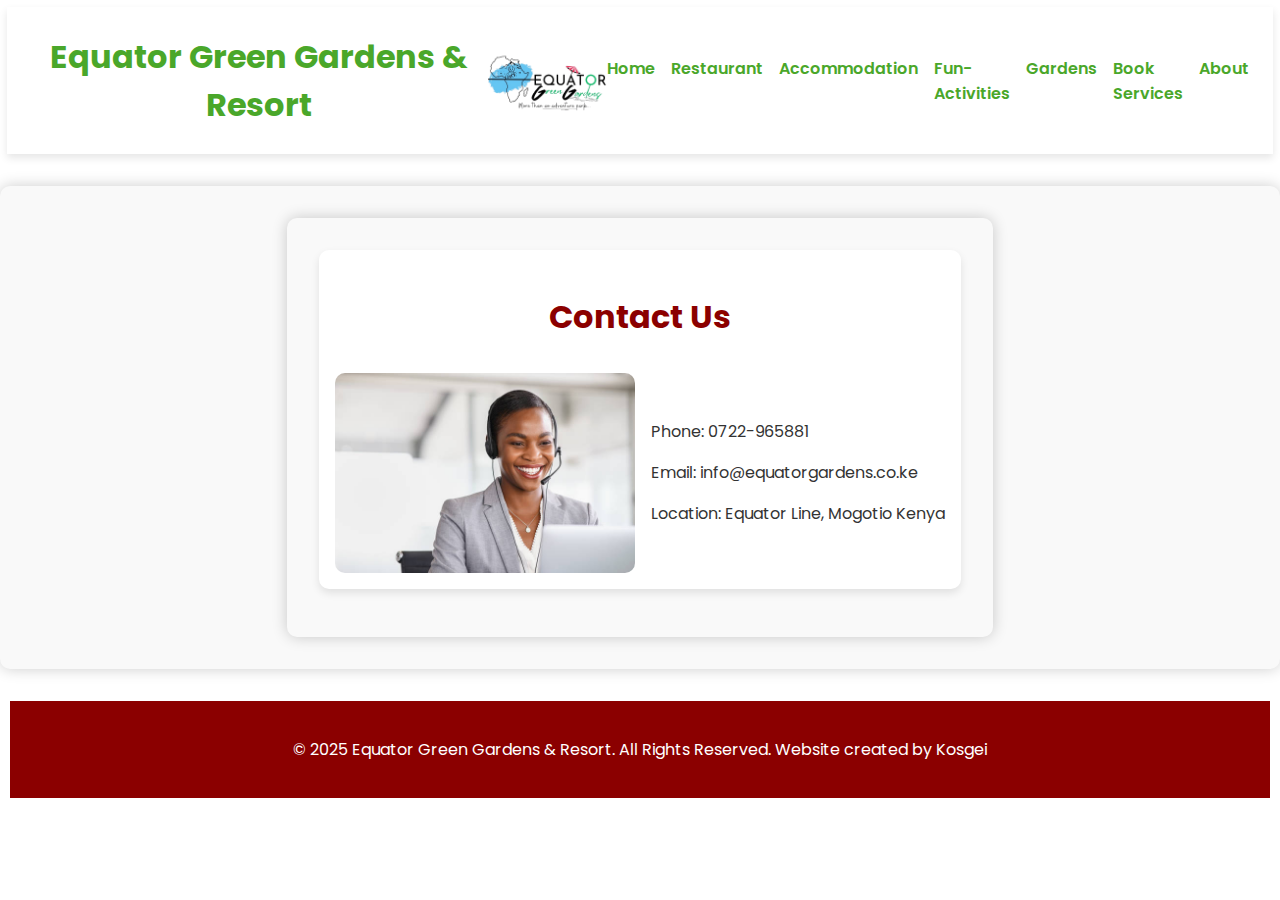
<file: about.html>
<!DOCTYPE html>
<html lang="en">
<head>
    <meta charset="UTF-8">
    <meta name="viewport" content="width=device-width, initial-scale=1.0">
    <meta name="description" content="Experience luxury at our modern hotel and resort.">
    <title>Hotel & Resort</title>
    <link rel="stylesheet" href="styles/style.css">
    <link href="https://fonts.googleapis.com/css2?family=Poppins:wght@300;400;600&display=swap" rel="stylesheet">
</head>
<body>
    <header>
        <div class="container1">
		<h1>Equator Green Gardens & Resort</h1>
            <img src="images/logo.png" alt="Logo" class="logo">
            <nav>
                <ul>
                    <li><a href="index.html">Home</a></li>
                    <li><a href="restaurant.html">Restaurant</a></li>
			<li><a href="accomodation.html">Accommodation</a></li>
                    <li><a href="activities.html">Fun-Activities</a></li>
		     <li><a href="gardens.html">Gardens</a></li>
			<li><a href="booking.html">Book Services</a></li>
                    <li><a href="about.html">About</a></li>
                </ul>
            </nav>
        </div>
    </header>
	
<section id="about-container">
        <div class="container">
             <section id="about">
        <h2>Contact Us</h2>
        <div class="section-content">
            <img src="images/contact.jpg" alt="Contact Us">
          <div class="contact-details"> <p><!--<img src="file:///C:/Users/User/Downloads/EQUATOR/WEBSITE/images/phone-icon.ico" alt="Phone Icon">--> Phone: 0722-965881</p> <p><!--<img src="file:///C:/Users/User/Downloads/EQUATOR/WEBSITE/images/email-icon.ico" alt="Email Icon">--> Email: info@equatorgardens.co.ke</p> <p><!--<img src="file:///C:/Users/User/Downloads/EQUATOR/WEBSITE/images/location-icon.ico" alt="Location Icon">--> Location: Equator Line, Mogotio Kenya</p> </div>
        </div>
        </div>
    </section>
            </section>
    <div class="divider"></div>

    <footer>
        <p>&copy; 2025 Equator Green Gardens & Resort. All Rights Reserved. Website created by Kosgei</p>
    </footer>
</body>
</html>
</file>
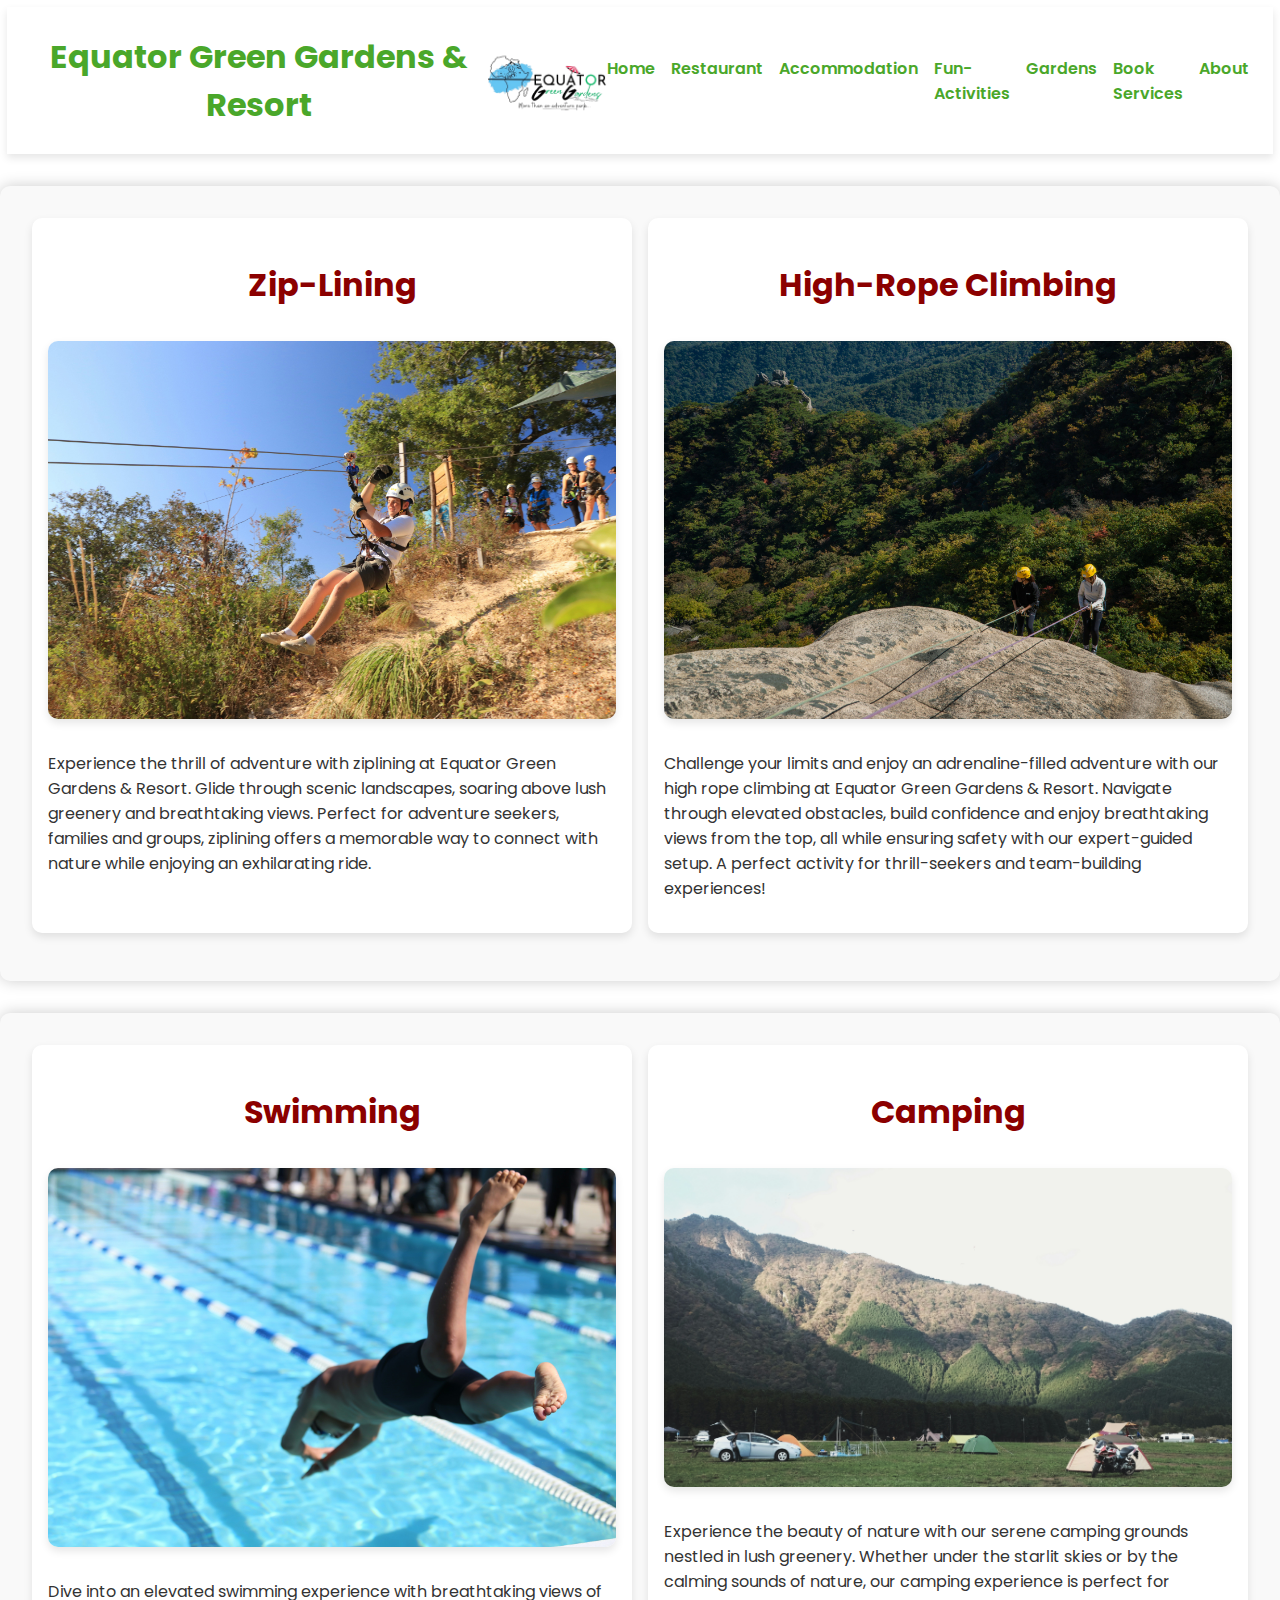
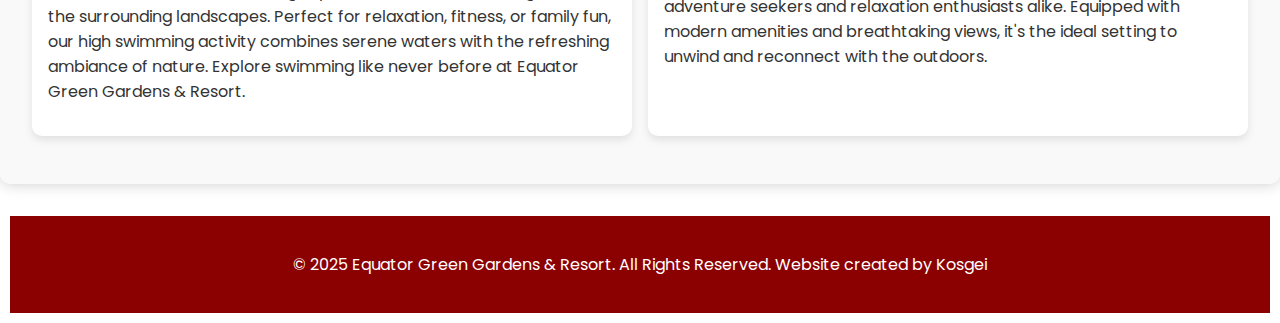
<file: activities.html>
<!DOCTYPE html>
<html lang="en">
<head>
    <meta charset="UTF-8">
    <meta name="viewport" content="width=device-width, initial-scale=1.0">
    <meta name="description" content="Experience luxury at our modern hotel and resort.">
    <title>Activities - Hotel & Resort</title>
    <link rel="stylesheet" href="styles/style.css">
    <link href="https://fonts.googleapis.com/css2?family=Poppins:wght@300;400;600&display=swap" rel="stylesheet">
</head>
<body>
    <header>
        <div class="container1">
            <h1>Equator Green Gardens & Resort</h1>
            <img src="images/logo.png" alt="Logo" class="logo">
            <nav>
                <ul>
                     <li><a href="index.html">Home</a></li>
                    <li><a href="restaurant.html">Restaurant</a></li>
			<li><a href="accomodation.html">Accommodation</a></li>
                    <li><a href="activities.html">Fun-Activities</a></li>
					 <li><a href="gardens.html">Gardens</a></li>
					<li><a href="booking.html">Book Services</a></li>
                    <li><a href="about.html">About</a></li>
                </ul>
            </nav>
        </div>
    </header>
<section id="activities-container">
    <section id="zipline">
        <h2>Zip-Lining</h2>
        <div class="section-content">
            <img src="images/ziplining.jpg" alt="Zipline">
            <p>Experience the thrill of adventure with ziplining at Equator Green Gardens & Resort. Glide through scenic landscapes, soaring above lush greenery and breathtaking views. Perfect for adventure seekers, families and groups, ziplining offers a memorable way to connect with nature while enjoying an exhilarating ride.</p>
        </div>
    </section>
    <section id="ropeclimb">
        <h2>High-Rope Climbing</h2>
        <div class="section-content">
            <img src="images/ropeclimb.jpg" alt="Ropeclimbing">
            <p>Challenge your limits and enjoy an adrenaline-filled adventure with our high rope climbing at Equator Green Gardens & Resort. Navigate through elevated obstacles, build confidence and enjoy breathtaking views from the top, all while ensuring safety with our expert-guided setup. A perfect activity for thrill-seekers and team-building experiences!</p>
        </div>
    </section>
</section>
 <div class="divider"></div>
 <section id="activities-container">
    <section id="zipline">
        <h2>Swimming</h2>
        <div class="section-content">
            <img src="images/swimming.jpg" alt="Swimming">
            <p>Dive into an elevated swimming experience with breathtaking views of the surrounding landscapes. Perfect for relaxation, fitness, or family fun, our high swimming activity combines serene waters with the refreshing ambiance of nature. Explore swimming like never before at Equator Green Gardens & Resort.</p>
        </div>
    </section>
    <section id="ropeclimb">
        <h2>Camping</h2>
        <div class="section-content">
            <img src="images/camping.jpg" alt="Camping">
            <p>Experience the beauty of nature with our serene camping grounds nestled in lush greenery. Whether under the starlit skies or by the calming sounds of nature, our camping experience is perfect for adventure seekers and relaxation enthusiasts alike. Equipped with modern amenities and breathtaking views, it's the ideal setting to unwind and reconnect with the outdoors.</p>
        </div>
    </section>
</section>
    <div class="divider"></div>
    <footer>
        <p>&copy; 2025 Equator Green Gardens & Resort. All Rights Reserved. Website created by Kosgei</p>
    </footer>
</body>
</html>
</file>
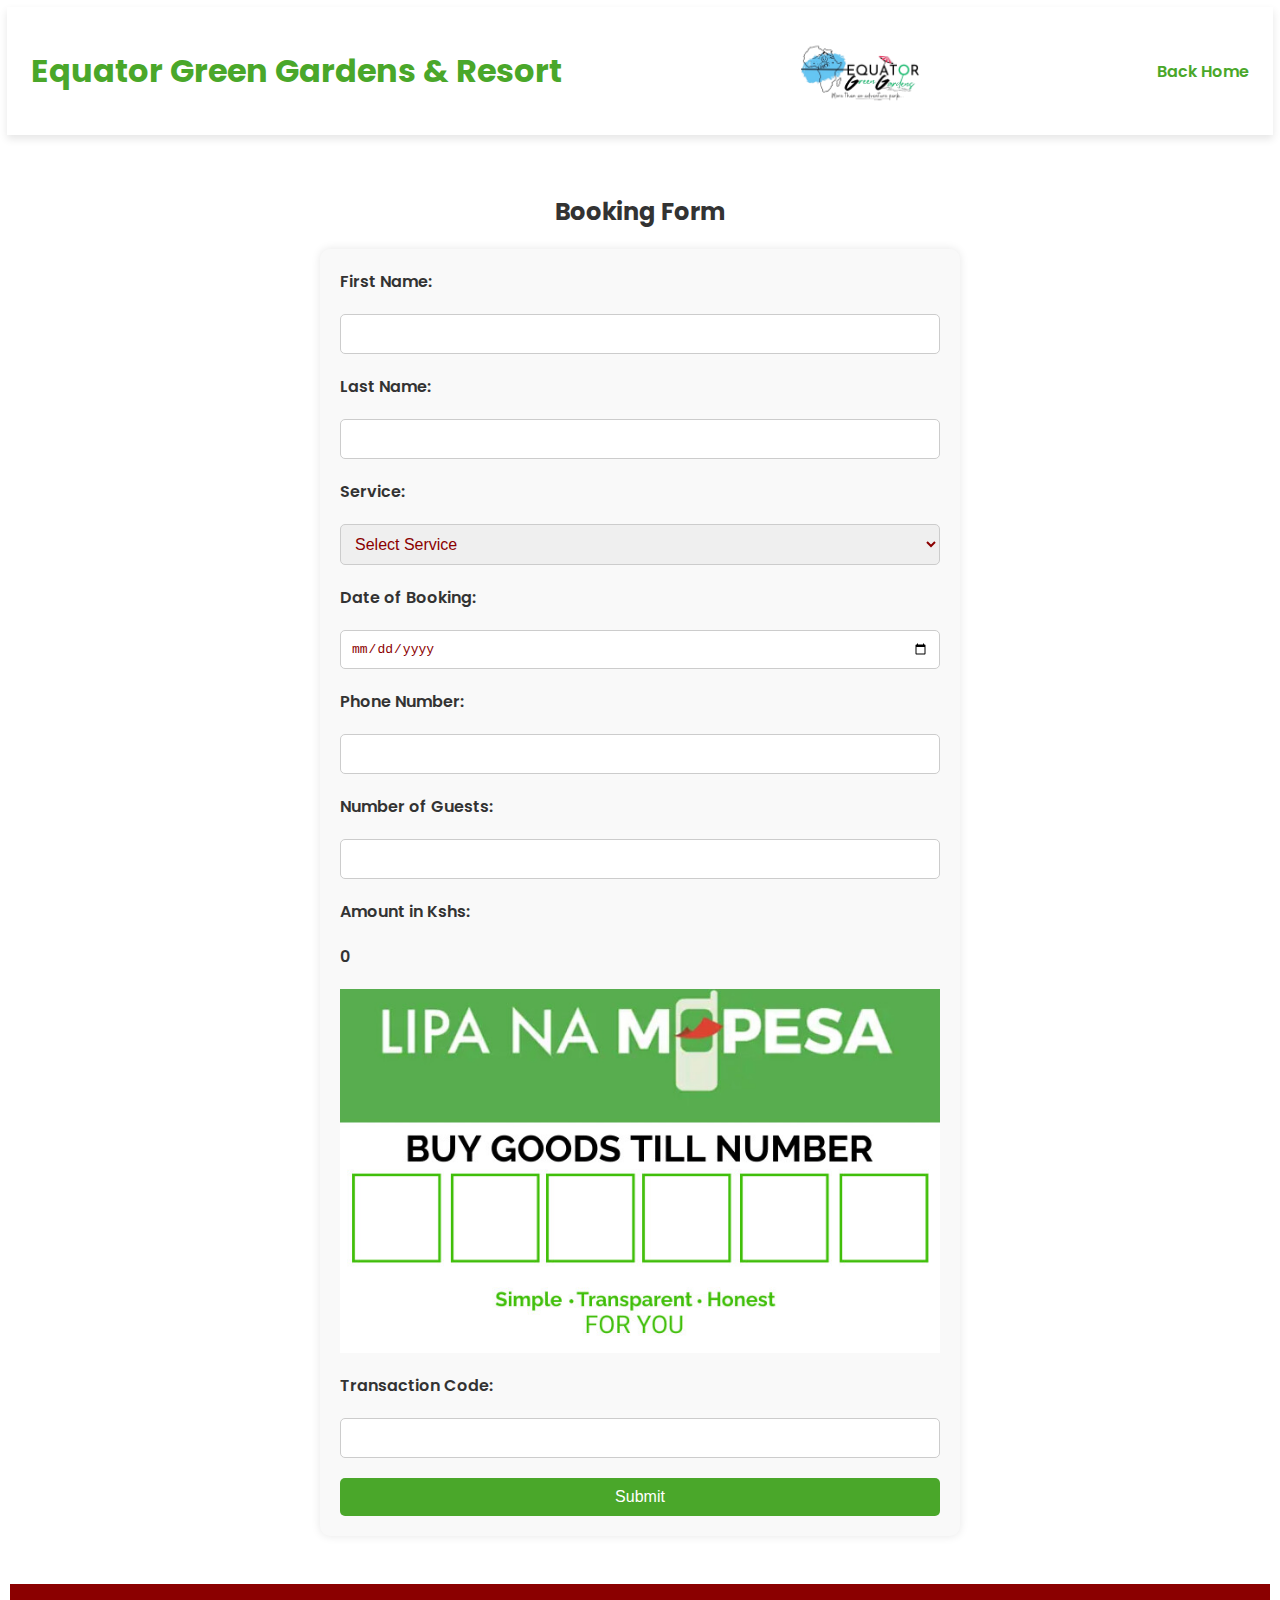
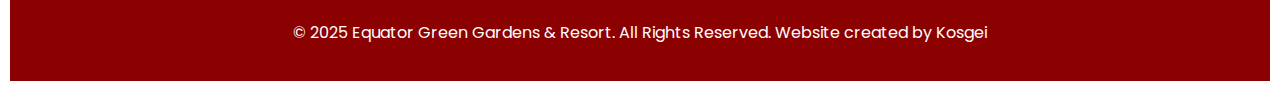
<file: booking.html>
<!DOCTYPE html>
<html lang="en">
<head>
    <meta charset="UTF-8">
    <meta name="viewport" content="width=device-width, initial-scale=1.0">
    <meta name="description" content="Book your stay at Equator Green Gardens & Resort.">
    <title>Booking - Hotel & Resort</title>
    <link rel="stylesheet" href="styles/style.css">
    <link href="https://fonts.googleapis.com/css2?family=Poppins:wght@300;400;600&display=swap" rel="stylesheet">
    <script>
        function validateForm() {
            const form = document.forms["bookingForm"];
            const inputs = form.getElementsByTagName("input");
            const selects = form.getElementsByTagName("select");
            let valid = true;

            for (let input of inputs) {
                if (input.value === "") {
                    alert("Please fill out all fields.");
                    valid = false;
                    break;
                }
            }

            for (let select of selects) {
                if (select.value === "Select Service") {
                    alert("Please select a service.");
                    valid = false;
                    break;
                }
            }

            if (valid) {
                return confirm("Are you sure the information you entered is correct?");
            }

            return valid;
        }

        function clearForm() {
            document.forms["bookingForm"].reset();
        }

        function handleSubmit(event) {
            event.preventDefault();
            if (validateForm()) {
                alert("Booking Successfully placed");
                clearForm();
                window.location.reload();
            }
        }

        function calculateAmount() {
            const service = document.getElementById("service").value;
            const guests = document.getElementById("guests").value;
            let amount = 0;

            if (service === "Swimming") {
                amount = guests * 250; }
				if (service === "Zip Lining") {
                amount = guests * 300;
            }
				if (service === "Rope Climbing") {
                amount = guests * 400;
            }
            document.getElementById("amount").innerText = amount;
        }
    </script>
</head>
<body>
   <header>
        <div class="container1">
            <h1>Equator Green Gardens & Resort</h1>
            <img src="images/logo.png" alt="Logo" class="logo">
            <nav>
                <ul>
                     <li><a href="index.html">Back Home</a></li>
                </ul>
            </nav>
        </div>
    </header>

    <section id="booking">
        <h2 style="text-align: center;">Booking Form</h2>
        <div class="form-container">
            <form name="bookingForm" action="https://formspree.io/f/{your_form_id}" method="POST" onsubmit="handleSubmit(event)">
                <label for="first-name">First Name:</label>
                <input type="text" id="first-name" name="first-name" required>
                <label for="last-name">Last Name:</label>
                <input type="text" id="last-name" name="last-name" required>
                <label for="service">Service:</label>
                <select id="service" name="service" required onchange="calculateAmount()">
                    <option value="Select Service" selected>Select Service</option>
                    <option value="Reserve a Table">Reserve a Table</option>
                    <option value="Reserve a Conference Hall">Reserve a Conference Hall</option>
                    <option value="Swimming">Swimming</option>
                    <option value="Camping">Camping</option>
                    <option value="Ziplining">Zip Lining</option>
                    <option value="Rope Climbing">Rope Climbing</option>
                </select>

                <label for="date">Date of Booking:</label>
                <input type="date" id="date" name="date" value="<?php echo date('Y-m-d'); ?>" required>

                <label for="phone">Phone Number:</label>
                <input type="tel" id="phone" name="phone" pattern="[0-9]{10}" maxlength="10" required oninput="this.value = this.value.replace(/[^0-9]/g, '')">

                <label for="guests">Number of Guests:</label>
                <input type="number" id="guests" name="guests" min="1" required oninput="calculateAmount()">

                <label for="amount">Amount in Kshs:</label>
                <label id="amount">0</label>

                <img src="images/till.jpg" alt="TILL NUMBER">

                <label for="transaction-code">Transaction Code:</label>
                <input type="text" id="transaction-code" name="transaction-code" required>

                <button type="submit">Submit</button>
            </form>
        </div>
    </section>

    <footer>
        <p>&copy; 2025 Equator Green Gardens & Resort. All Rights Reserved. Website created by Kosgei</p>
    </footer>
</body>
</html>
</file>
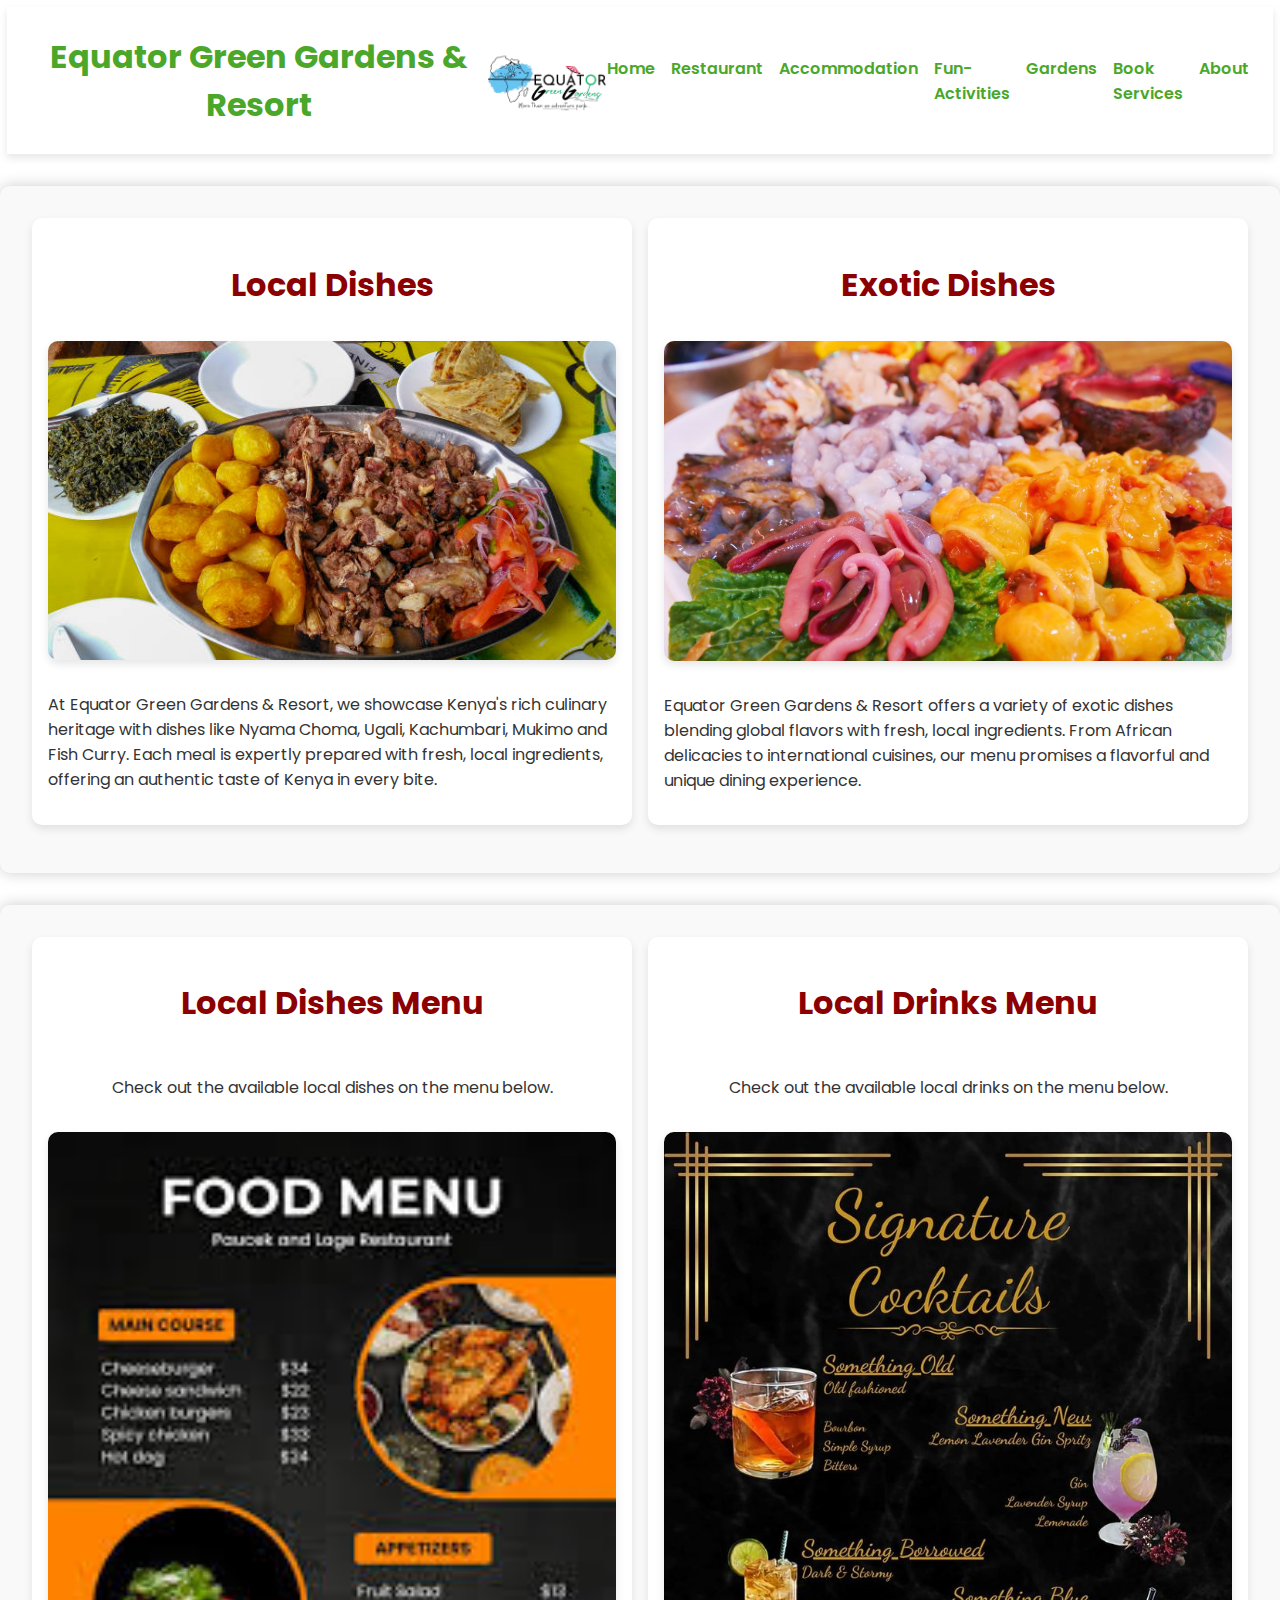
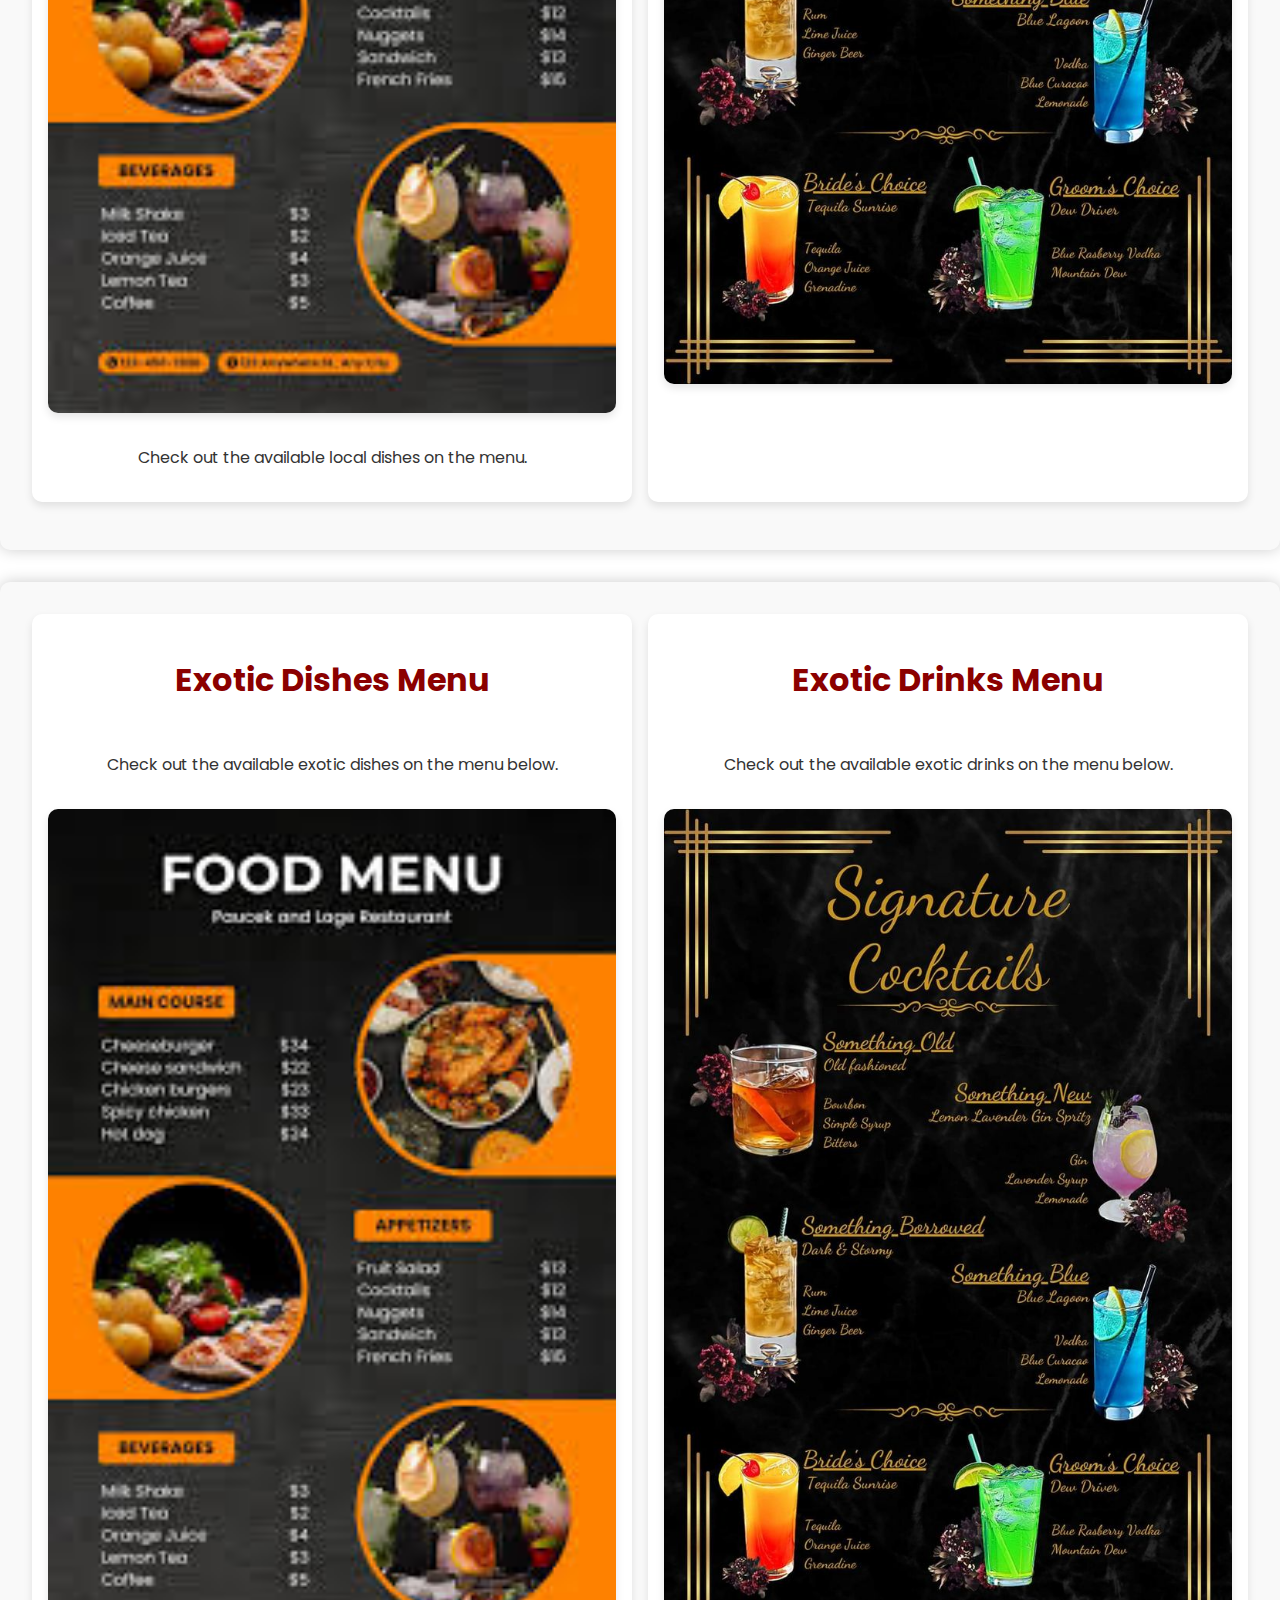
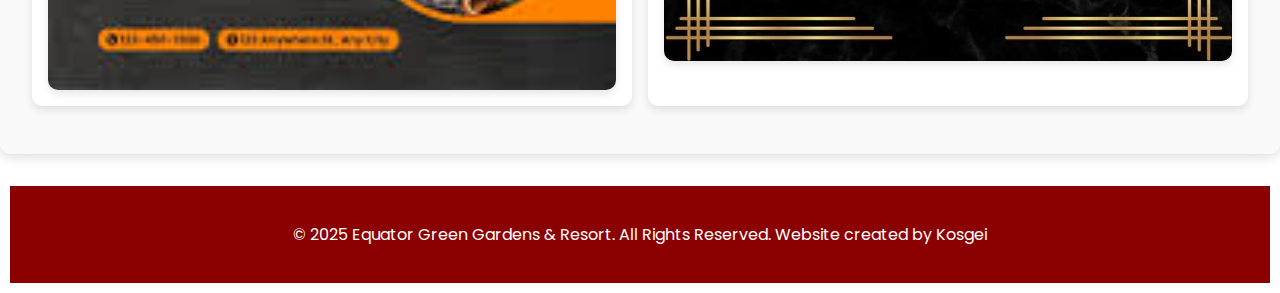
<file: restaurant.html>
<!DOCTYPE html>
<html lang="en">
<head>
	<meta name="viewport" content="width=device-width, initial-scale=1.0">
    <meta charset="UTF-8">
    <meta name="description" content="Experience luxury at our modern hotel and resort.">
    <title>Restaurant - Hotel & Resort</title>
    <link rel="stylesheet" href="styles/style.css">
    <link href="https://fonts.googleapis.com/css2?family=Poppins:wght@300;400;600&display=swap" rel="stylesheet">
</head>
<body>
    <header>
        <div class="container1">
            <h1>Equator Green Gardens & Resort</h1>
            <img src="images/logo.png" alt="Logo" class="logo">
            <nav>
                <ul>
                     <li><a href="index.html">Home</a></li>
                    <li><a href="restaurant.html">Restaurant</a></li>
			<li><a href="accomodation.html">Accommodation</a></li>
                    <li><a href="activities.html">Fun-Activities</a></li>
					 <li><a href="gardens.html">Gardens</a></li>
					<li><a href="booking.html">Book Services</a></li>
                    <li><a href="about.html">About</a></li>
                </ul>
            </nav>
        </div>					
    </header>
	<section id="restaurant-container">
    <section id="localfood">
        <h2>Local Dishes</h2>
        <div class="section-content">
            <img src="images/localfood.jpg" alt="Local Dishes">
            <p>At Equator Green Gardens & Resort, we showcase Kenya's rich culinary heritage with dishes like Nyama Choma, Ugali, Kachumbari, Mukimo and Fish Curry. Each meal is expertly prepared with fresh, local ingredients, offering an authentic taste of Kenya in every bite.</p>
        </div>
    </section>
    <section id="exoticfood">
        <h2>Exotic Dishes</h2>
        <div class="section-content">
            <img src="images/exoticfood.jpg" alt="Exotic Dishes">
            <p>Equator Green Gardens & Resort offers a variety of exotic dishes blending global flavors with fresh, local ingredients. From African delicacies to international cuisines, our menu promises a flavorful and unique dining experience.</p>
        </div>
    </section>
</section>
 <div class="divider"></div>
 <section id="menu-container">
    <section id="localdishes">
        <h2>Local Dishes Menu</h2>
        <div class="section-content">
		<p>Check out the available local dishes on the menu below.</p>
            <img src="images/localfoodmenu.jpg" alt="Local Dishes Menu" class="zoomable">
            <p>Check out the available local dishes on the menu.</p>
        </div>
    </section>
    <section id="localdrinks">
        <h2>Local Drinks Menu</h2>
        <div class="section-content">
		<p>Check out the available local drinks on the menu below.</p>
            <img src="images/localdrinksmenu.jpg" alt="Local Drinks Menu" class="zoomable">
        </div>
    </section>
	</section>
	<div class="divider"></div>
	<section id="menu-container">
	<section id="exoticdishes">
        <h2>Exotic Dishes Menu</h2>
        <div class="section-content">
		<p>Check out the available exotic dishes on the menu below.</p>
            <img src="images/exoticfoodmenu.jpg" alt="Exotic Dishes Menu" class="zoomable">
        </div>
    </section>
    <section id="exoticdrinks">
        <h2>Exotic Drinks Menu</h2>
        <div class="section-content">
		<p>Check out the available exotic drinks on the menu below.</p>
            <img src="images/exoticdrinksmenu.jpg" alt="Exotic Drinks Menu" class="zoomable">
        </div>
    </section>
</section>
    <div class="divider"></div>

    <footer>
        <p>&copy; 2025 Equator Green Gardens & Resort. All Rights Reserved. Website created by Kosgei</p>
    </footer>
	<!--<script>
	document.querySelectorAll('.zoomable').forEach(img => {
    img.addEventListener('click', (event) => {
        // Toggle zoom state
        if (!img.classList.contains('zoomed')) {
            img.classList.add('zoomed');
        }
        event.stopPropagation(); // Prevent triggering the body click event
    });
});

// Remove zoom when clicking anywhere else
document.body.addEventListener('click', () => {
    document.querySelectorAll('.zoomable.zoomed').forEach(img => {
        img.classList.remove('zoomed'); // Remove zoom class
    });
});
	</script-->
</body>
</html>
</file>
<file: styles/style.css>
body {
    font-family: 'Poppins', sans-serif;
    margin: 0;
    padding: 0;
    box-sizing: border-box;
    color: #333;
}
/*home {
	flex: 1;
    text-align: center;
    min-width: 200px;
}*/
header {
    background-color: #FFFFFF;
    color: #4aa72a;
    padding: 0.25em 0.5em;
    margin: 0.45em;
    box-shadow: 0 4px 8px rgba(0, 0, 0, 0.1);
	transition: background-color 0.3s ease;
}
header .container1 {
    display: flex;
    justify-content: space-between;
    align-items: center;
    max-width: 1700px;
    margin: 0 auto;
    padding: 0 1em;
}

header nav ul {
    list-style: none;
    margin: 0;
    padding: 0;
    display: flex;
    gap: 1em;
}

header nav ul li a {
    color: #4aa72a;
    text-decoration: none;
    font-weight: 600;
    font-size: 1em;
    transition: color 0.3s ease;
}

header nav ul li a:hover {
    color: #8B0000;
}

h1 {
    text-align: center;
    font-size: 2em;
	animation: fadeInDown 1s ease;
}

h1 {
    text-align: center;
    font-size: 2em;
	animation: fadeInDown 1s ease;
}

.hero {
    position: relative;
    text-align: center;
    color: white;
    margin-top: -10px;
}

.hero img {
    width: 85%;
    height: 74vh;
    /*max-height: 500px;*/
    filter: brightness(50%);
}
.hero-text {
    position: absolute;
    top: 50%;
    left: 50%;
    transform: translate(-50%, -50%);
    text-align: center;
    width: 70%;
    background-color: rgba(0, 0, 0, 0.5);
    padding: 10px;
    box-sizing: border-box;
}
.hero-text h2 {
    font-size: 3em;
    margin: 0.2em 0;
}

.hero-text p {
    font-size: 1.5em;
}

section {
    padding: 2em 1em;
    margin-bottom: 1em;
}

.container {
    background-color: #f9f9f9;
    padding: 2em;
    border-radius: 10px;
    box-shadow: 0 0 15px rgba(0, 0, 0, 0.2);
    max-width: 100%;
    margin: 0 auto;
}

.menu-content {
    display: flex;
    flex-wrap: wrap;
    justify-content: space-between;
    align-items: center;
    width: 100%;
    gap: 1em;
}

.menu-item {
    flex: 1;
    text-align: center;
    min-width: 200px;
}

.menu-item img {
    width: 100%;
    height: auto;
    max-width: 300px;
}

.divider {
    width: 2px;
    background-color: #ccc;
    height: 100%;
    margin: 0 10px;
}

.section-content {
    display: flex;
    flex-wrap: wrap;
    align-items: center;
    justify-content: space-between;
    gap: 1em;
}

.section-content img {
    width: 100%;
    height: auto;
    max-width: 300px;
    border-radius: 10px;
}

footer {
    background-color: #8B0000;
    color: white;
    text-align: center;
    padding: 20px;
    margin: 10px;
}

.custom-size {
    width: 80px;
    height: 80px;
    margin: 0 auto;
    border-radius: 10px;
}

.logo {
    width: 120px;
    height: auto;
}

form {
    display: flex;
    flex-direction: column;
    gap: 20px;
}

label {
    font-weight: 600;
    font-size: 1em;
}

input, select, button {
    padding: 10px;
    font-size: 1em;
    border: 1px solid #ccc;
    border-radius: 5px;
    color: #8B0000;
}

button {
    background-color: #4aa72a;
    color: white;
    border: none;
    cursor: pointer;
}

button:hover {
    background-color: #8B0000;
}

.form-container {
    max-width: 600px;
    margin: 0 auto;
    padding: 20px;
    background-color: #f9f9f9;
    border-radius: 10px;
    box-shadow: 0 0 10px rgba(0, 0, 0, 0.1);
}

#activities-container, #gardens-container, #about-container, #map-container, #restaurant-container, #menu-container{
    background-color: #f9f9f9;
    padding: 2em;
    border-radius: 10px;
    box-shadow: 0 0 15px rgba(0, 0, 0, 0.2);
    max-width: 1700px;
    margin: 2em auto;
    display: flex;
    flex-wrap: wrap;
    justify-content: space-between;
    gap: 1em;
}

#zipline, #ropeclimb, #swimming, #camping, #playground, #photography, #events, #teambuilding, #about, #map, #localfood, #exoticfood, #localdishes, #localdrinks, #exoticdishes, #exoticdrinks, #familyroom, #deluxeroom, #singleroom {
    flex: 1;
    background-color: #fff;
    padding: 1em;
    border-radius: 10px;
    box-shadow: 0 4px 8px rgba(0, 0, 0, 0.1);
    min-width: 200px;
}

#zipline h2, #ropeclimb h2, #swimming h2, #camping h2, #playground h2, #photography h2, #events h2, #teambuilding h2, #about h2, #map h2, #localfood h2, #exoticfood h2, #localdishes h2, #localdrinks h2, #exoticdishes h2, #exoticdrinks h2, #familyroom h2, #deluxeroom h2, #singleroom h2  {
    font-size: 2em;
    color: #8B0000;
    text-align: center;
    margin-bottom: 1em;
}
#zipline .section-content img, #ropeclimb .section-content img, #swimming .section-content img, #camping .section-content img , #playground .section-content img, #photography .section-content img, #events .section-content img, #teambuilding .section-content img, #map .section-content map, #localfood .section-content img, #exoticfood .section-content img, #localdishes .section-content img, #localdrinks .section-content img, #exoticdishes .section-content img, #exoticdrinks .section-content img, #familyroom .section-content img, #deluxeroom .section-content img, #singleroom .section-content img{
    width: 100%;
    height: auto;
    max-width: 600px;
    border-radius: 10px;
    box-shadow: 0 4px 8px rgba(0, 0, 0, 0.1);
    transition: transform 0.3s ease;
}
#zipline .section-content, #ropeclimb .section-content, #swimming .section-content, #camping .section-content, #playground .section-content, #photography .section-content, #events .section-content, #teambuilding .section-content, #map .section-content, #localfood .section-content, #exoticfood .section-content, #localdishes .section-content, #localdrinks .section-content, #exoticdishes .section-content, #exoticdrinks .section-content, #familyroom .section-content, #deluxeroom .section-content, #singleroom .section-content {
    display: flex;
    flex-direction: column;
    align-items: center;
    gap: 1em;
}
.section-content img:hover {
    transform: scale(1.05);
}

/* Media Queries for Responsive Design */
@media (max-width: 1200px) {
    header .container1 , {
        flex-direction: column;
        align-items: flex-start;
    }
    header nav ul {
        flex-direction: column;
        gap: 0.5em;
    }
    .hero-text h2 {
        font-size: 2em;
    }
    .hero-text p {
        font-size: 1em;
    }
}

@media (max-width: 992px) {
    .hero-text h2 {
        font-size: 1.8em;
    }
    .hero-text p {
        font-size: 0.9em;
    }
}
@media (max-width: 768px) {
    .hero-text
}
</file>
